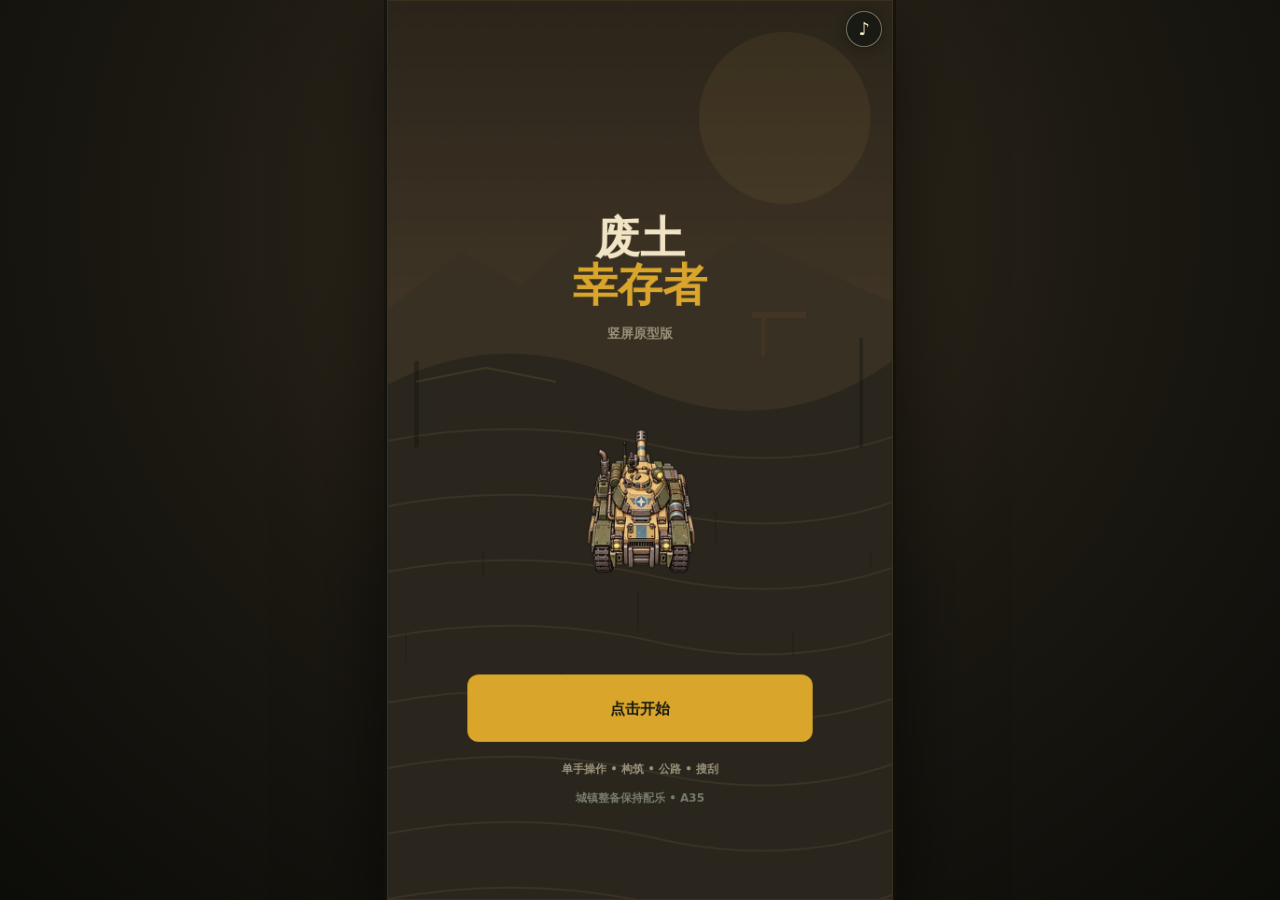
<file: index.html>
<!DOCTYPE html>
<html lang="zh-CN">
<head>
  <meta charset="UTF-8" />
  <meta name="viewport" content="width=device-width, initial-scale=1, maximum-scale=1, user-scalable=no, viewport-fit=cover" />
  <meta name="theme-color" content="#11130f" />
  <meta name="apple-mobile-web-app-capable" content="yes" />
  <meta name="apple-mobile-web-app-status-bar-style" content="black-translucent" />
  <meta name="apple-mobile-web-app-title" content="废土幸存者" />
  <link rel="manifest" href="manifest.webmanifest" />
  <link rel="apple-touch-icon" href="icon-192.png" />
  <link rel="stylesheet" href="style.css" />
  <title>废土幸存者</title>
</head>
<body>
  <main id="app">
    <div id="game-shell">
      <canvas id="game" width="540" height="960" aria-label="废土幸存者竖屏游戏画布"></canvas>
      <button id="audio-toggle" type="button" aria-label="播放音乐和音效" title="播放音乐和音效">♪</button>
    </div>
    <div id="landscape-note">建议使用竖屏模式</div>
  </main>
  <script src="audio.js"></script>
  <script src="game.js?v=art-a35"></script>
  <script>
    if ('serviceWorker' in navigator) addEventListener('load', () => navigator.serviceWorker.register('./sw.js?v=art-a35').catch(() => {}));
  </script>
</body>
</html>
</file>
<file: style.css>
:root {
  color-scheme: dark;
  background: #0d0f0c;
  font-family: "Microsoft YaHei", "PingFang SC", "Noto Sans CJK SC", system-ui, sans-serif;
}
* { box-sizing: border-box; -webkit-tap-highlight-color: transparent; }
html, body { width: 100%; height: 100%; margin: 0; overflow: hidden; background: #0d0f0c; }
body { touch-action: none; overscroll-behavior: none; -webkit-user-select: none; user-select: none; }
#app {
  width: 100vw;
  height: 100dvh;
  min-height: 100vh;
  display: grid;
  place-items: center;
  padding: env(safe-area-inset-top) env(safe-area-inset-right) env(safe-area-inset-bottom) env(safe-area-inset-left);
  background: radial-gradient(circle at 50% 24%, #3b3021 0%, #1c1912 50%, #0c0c09 100%);
}
#game-shell {
  position: relative;
  width: min(100%, calc((100dvh - env(safe-area-inset-top) - env(safe-area-inset-bottom)) * 9 / 16));
  height: min(calc(100dvh - env(safe-area-inset-top) - env(safe-area-inset-bottom)), calc(100vw * 16 / 9));
  aspect-ratio: 9 / 16;
  overflow: hidden;
  background: #15130e;
  border: 1px solid rgba(221,183,103,.18);
  box-shadow: 0 0 0 3px rgba(19,17,12,.72), 0 24px 80px rgba(0,0,0,.62), inset 0 0 40px rgba(0,0,0,.22);
}
#game { width: 100%; height: 100%; display: block; touch-action: none; }
#audio-toggle {
  position: absolute;
  z-index: 3;
  top: max(10px, env(safe-area-inset-top));
  right: 10px;
  width: 36px;
  height: 36px;
  padding: 0;
  border: 1px solid rgba(241,228,196,.42);
  border-radius: 50%;
  background: rgba(21,24,18,.78);
  color: #f1e4c4;
  font: 800 18px/34px system-ui, sans-serif;
  text-align: center;
  box-shadow: 0 2px 12px rgba(0,0,0,.32);
  touch-action: manipulation;
}
#audio-toggle.muted { color: #9b927b; border-color: rgba(155,146,123,.28); }
#audio-toggle:focus-visible { outline: 2px solid #d9a52b; outline-offset: 2px; }
#landscape-note { display: none; }
@media (orientation: landscape) and (max-height: 650px) {
  #landscape-note {
    display: block;
    position: fixed;
    left: 50%;
    bottom: max(8px, env(safe-area-inset-bottom));
    transform: translateX(-50%);
    font-size: 10px;
    letter-spacing: .12em;
    color: rgba(239,232,207,.58);
    pointer-events: none;
  }
}
</file>
